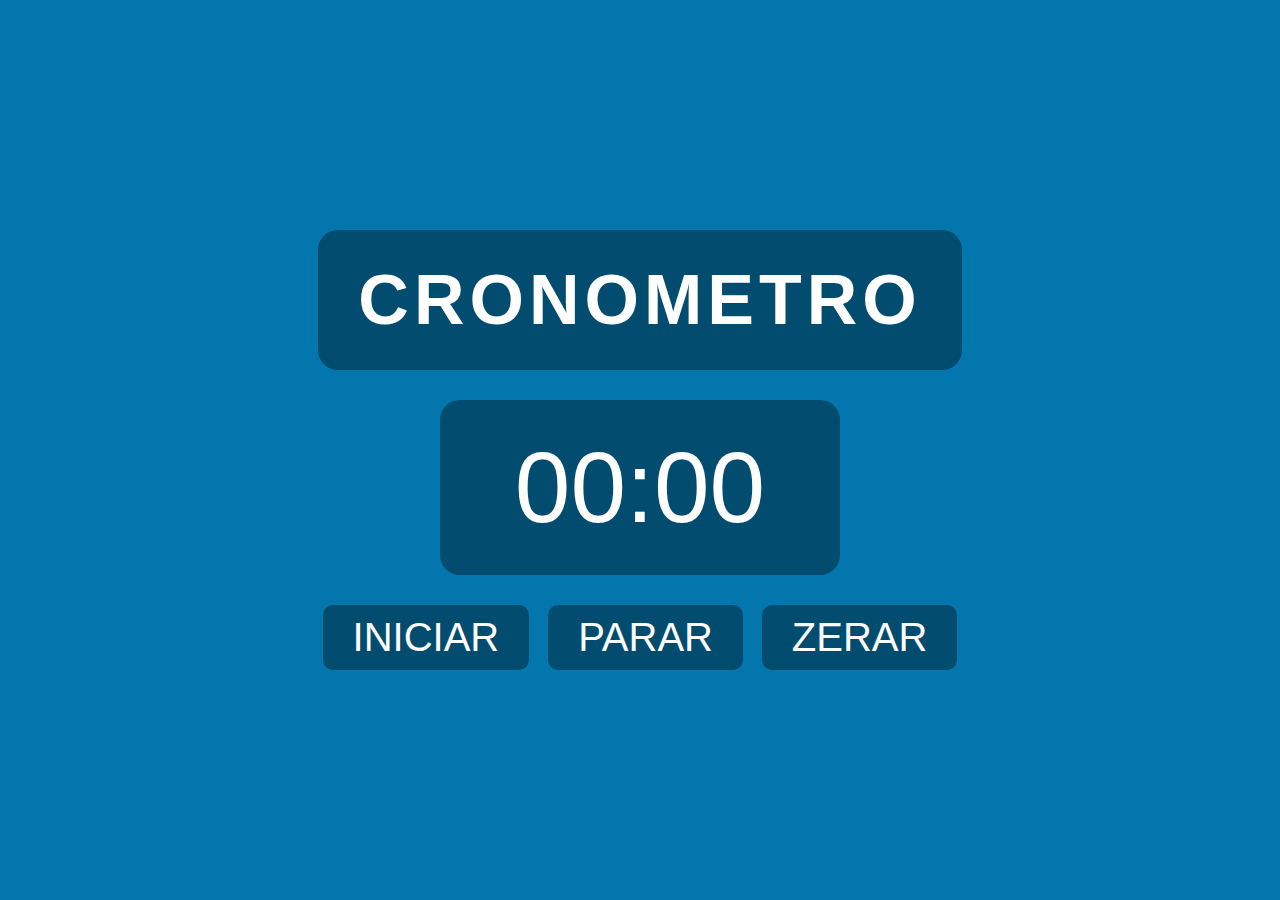
<file: index.html>
<!DOCTYPE html>
<html lang="en">
<head>
    <meta charset="UTF-8">
    <meta name="viewport" content="width=device-width, initial-scale=1.0">
    <title>Document</title>
    <link rel="stylesheet" href="cronometro/cronometro.css">
</head>
<body>
    <div>
        <h1>CRONOMETRO</h1>
        <div class="box">
            <span id="seg">00</span>:<span id="mseg">00</span>
        </div>
        <button id="inicio">Iniciar</button>
        <button id="para">Parar</button>
        <button id="zerar">Zerar</button>
    </div>

    <script src="cronometro.js"></script>
</body>
</html>
</file>
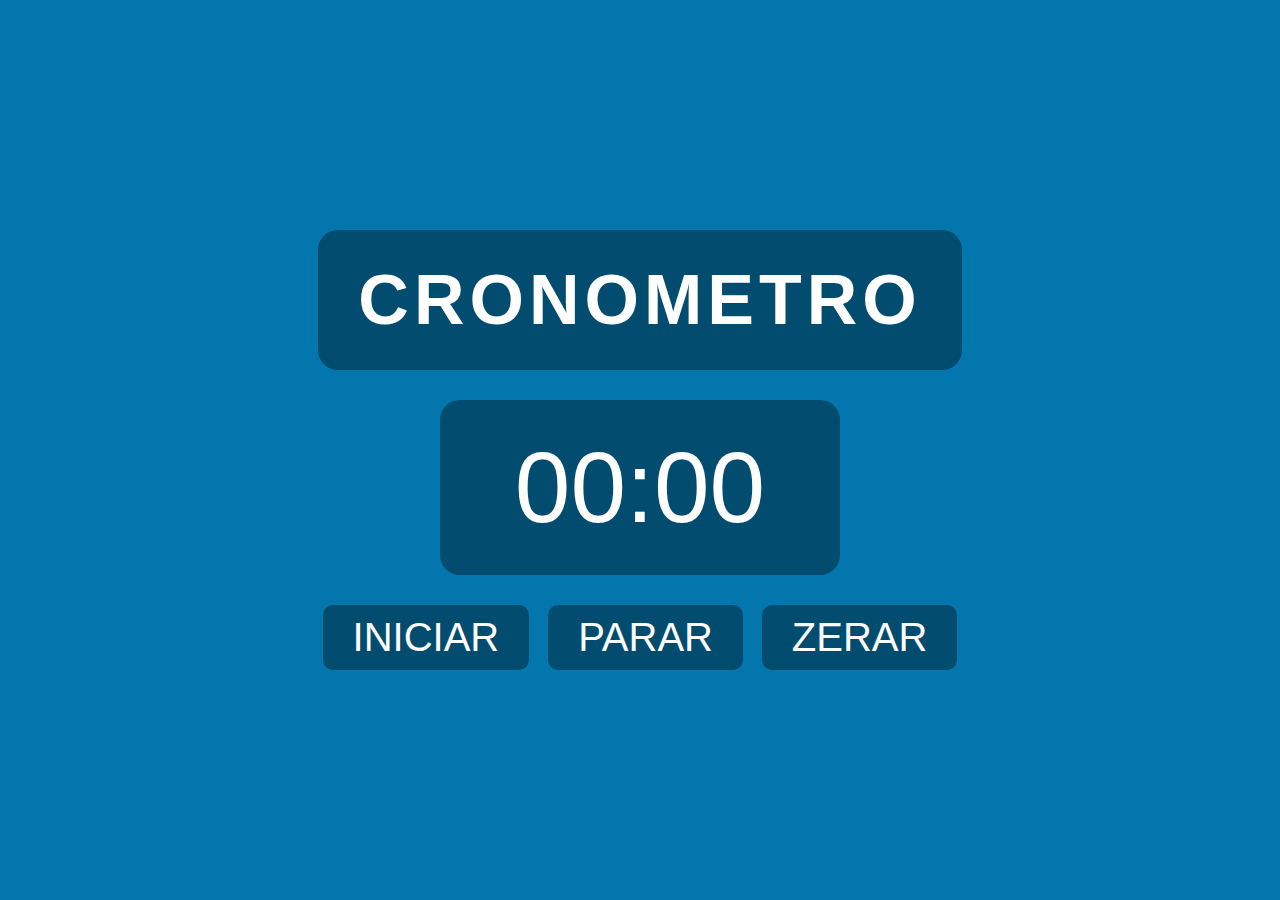
<file: cronometro/index.html>
<!DOCTYPE html>
<html lang="en">
<head>
    <meta charset="UTF-8">
    <meta name="viewport" content="width=device-width, initial-scale=1.0">
    <title>Document</title>
    <link rel="stylesheet" href="cronometro.css">
</head>
<body>
    <div>
        <h1>CRONOMETRO</h1>
        <div class="box">
            <span id="seg">00</span>:<span id="mseg">00</span>
        </div>
        <button id="inicio">Iniciar</button>
        <button id="para">Parar</button>
        <button id="zerar">Zerar</button>
    </div>

    <script src="cronometro.js"></script>
</body>
</html>
</file>
<file: cronometro/cronometro.css>
*{
    margin: 0;
    padding: 0;
    box-sizing: border-box;   /*Moldar todos os elementos em forma box*/
}

body{
    font-family: Arial, Helvetica, sans-serif;
    font-size: 2em;       /*tamanho da fonte*/
    background: #0276ad;   /*cor de fundo da tela*/
    color: #fff;    /*cor das letras*/
    display: flex;   /* formatar a caixa pra ficar livre na tela*/
    align-items: center;   /*Alinhamento vertical na tela*/
    justify-content: center;  /*alinhamento horizontal da tela*/  
    min-height: 100vh;    /*tamanho minimo da tela, ocupará 100% da visualização*/
    text-align: center;  /*centralizacao do texto*/
}

h1{
    font-size: 70px;  /*tamanho da fonte do titulo*/
    letter-spacing: 5px; /*espacamento ENTRE as letras */
    padding: 30px;   /*espaçamento interno do componente*/
    background: #024c6f;  /* cor de fundo do titulo*/
    border-radius: 20px;  /*cantos arredondados*/
    font-weight: 700;  /*negrito*/
    margin: 0 auto 30px;  /*margin superior =0, direita esquerda =auto, inferior=30*/
}

.box{
    width: 400px;    /*largura de 400*/
    text-align: center;   
    padding: 30px;  /*espaçamento interno*/
    background: #024c6f;   /*fundo do elemento*/
    font-size: 100px;    /*tamanho da fonte*/
    border-radius: 20px;
    margin: 0 auto 30px;
}

button{
    border: 0;
    padding: 10px 30px;
    border-radius: 10px;
    background: #024c6f;
    color: #fff;
    font-size: 40px;
    text-transform: uppercase;  /*deixar as letras em maiusculos do elemento*/
    margin: 0 5px;
}

button:hover{
    background: #0ba1e8;
    color: #024c6f;
}                                                                                                                          
button:focus{
    background: red;
    color: #ffffff;
}
</file>
